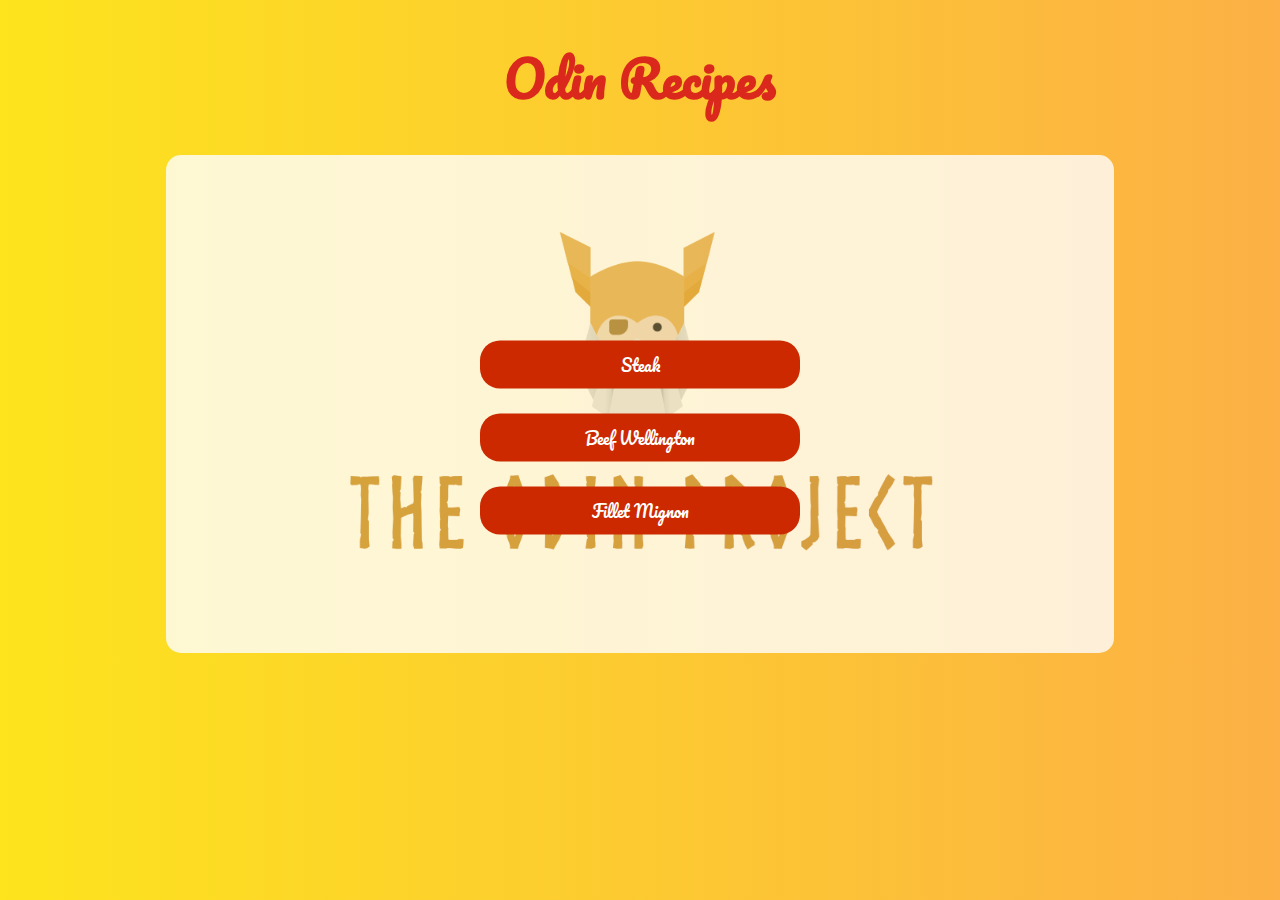
<file: index.html>
<!DOCTYPE html>
<html lang="en">
<head>
    <meta charset="UTF-8">
    <meta http-equiv="X-UA-Compatible" content="IE=edge">
    <meta name="viewport" content="width=device-width, initial-scale=1.0">
    <title>Odin Recipes</title>
    <link rel="stylesheet" href="styles.css">
    <link href="https://fonts.googleapis.com/css2?family=Pacifico&display=swap" rel="stylesheet">
</head>

<body style="font-family: Pacifico";>
        <h1>Odin Recipes</h1>
        <img src="odin.png" class="center">

      <div class="container">
        <a href="recipes/steak.html"><div class="class" id="transition">Steak</div></a>
        <a href="recipes/beef.html"><div class="class" id="transition">Beef Wellington</div></a>
        <a href="recipes/fillet.html"><div class="class" id="transition">Fillet Mignon</div></a>
      </div>

</body>
</html>
</file>
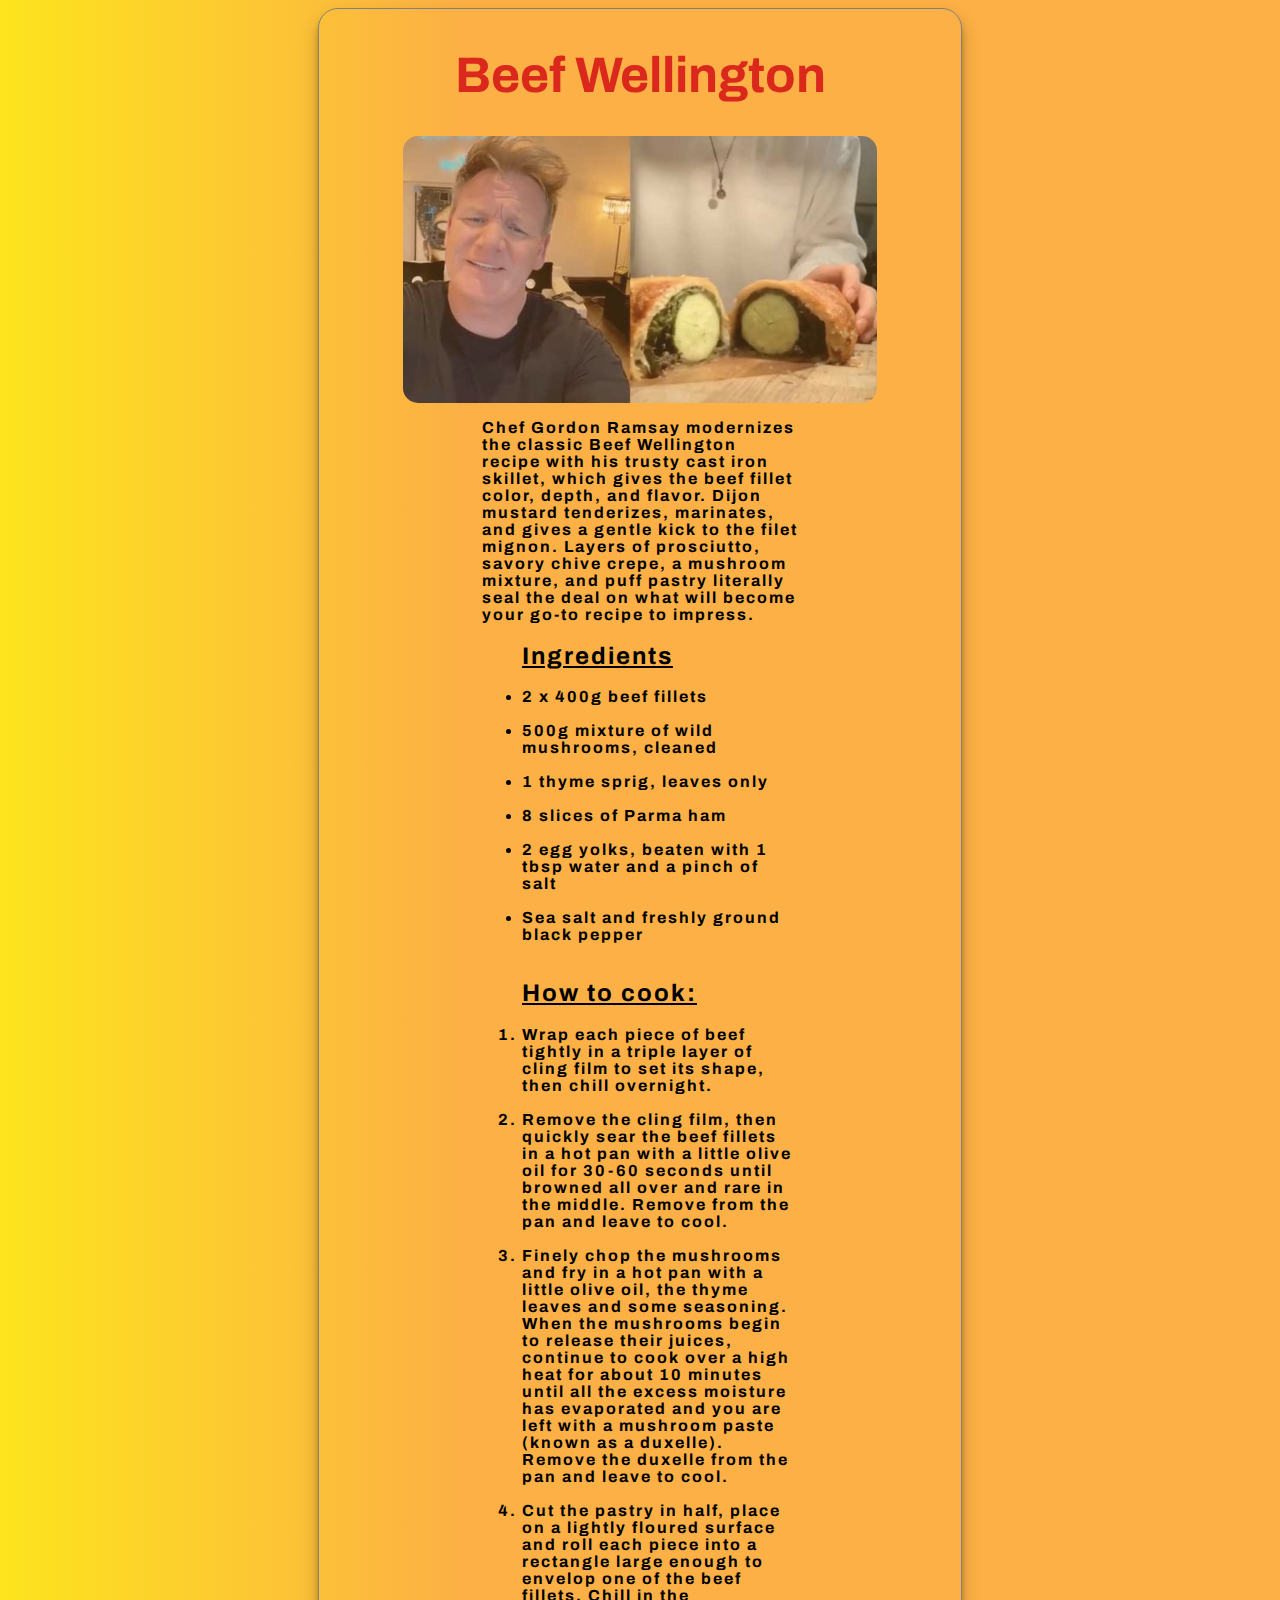
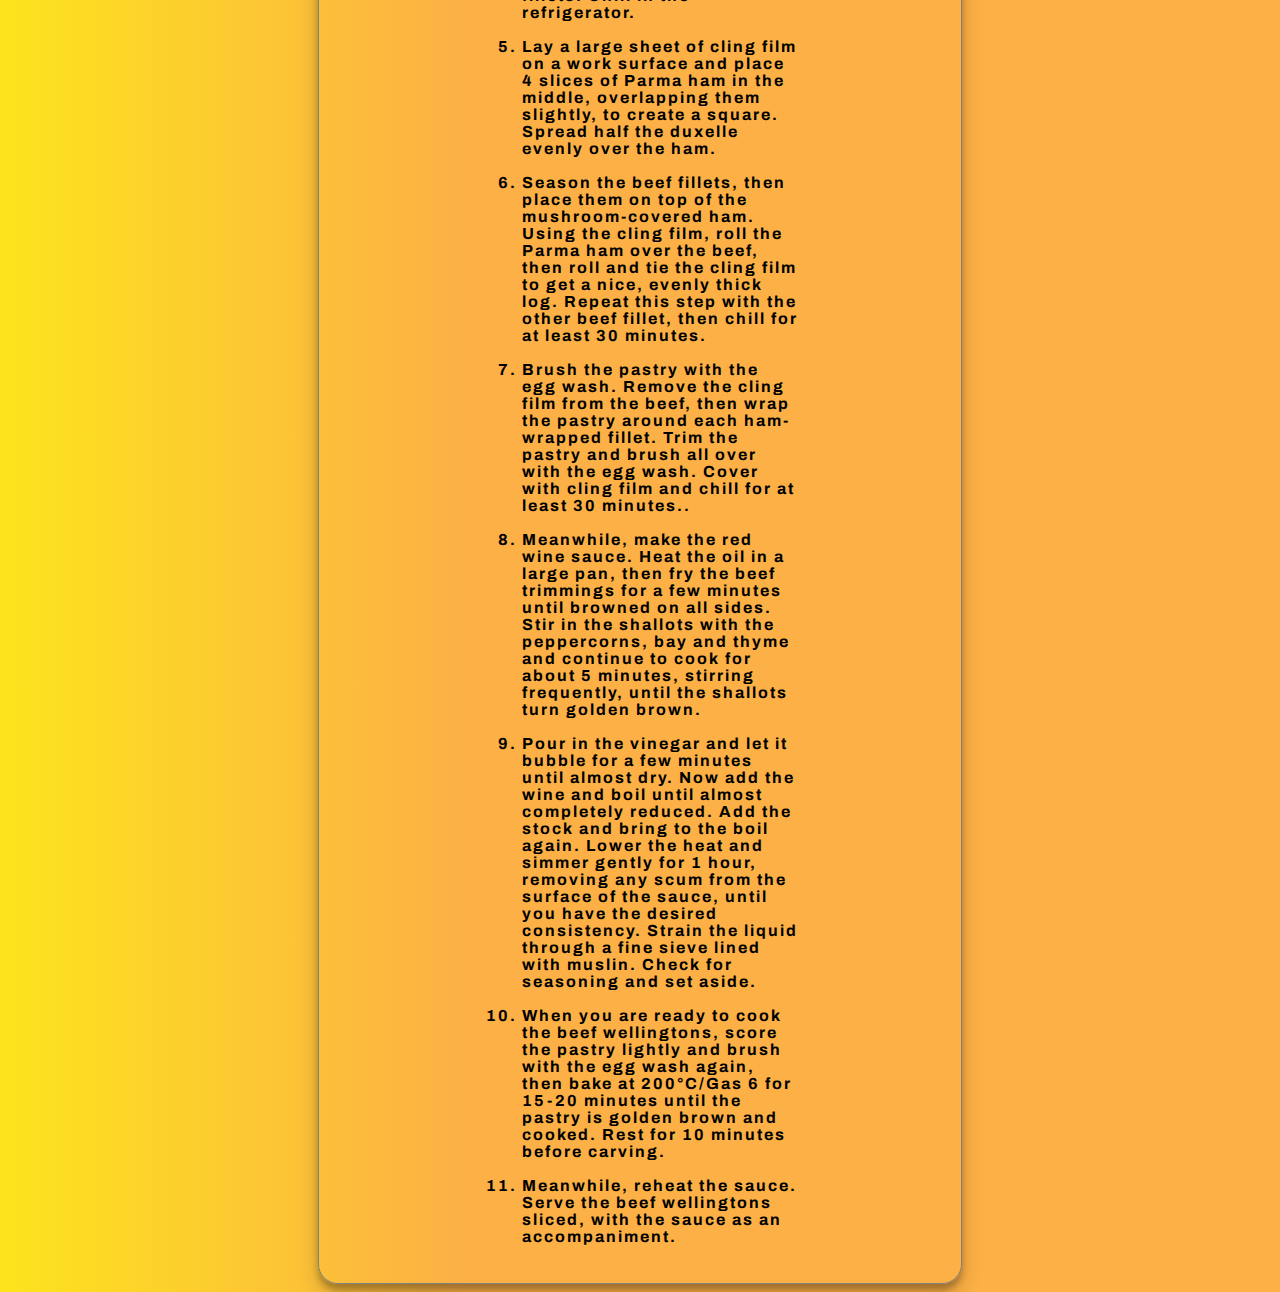
<file: recipes/beef.html>
<!DOCTYPE html>
<html lang="en">
<head>
    <meta charset="UTF-8">
    <meta http-equiv="X-UA-Compatible" content="IE=edge">
    <meta name="viewport" content="width=device-width, initial-scale=1.0">
    <title>Odin Recipes</title>
    <link rel="stylesheet" href="styles.css">
    <link href="https://fonts.googleapis.com/css2?family=Archivo&family=Ubuntu&display=swap" rel="stylesheet">
</head>

<body>
        <div class="container">
            <h1>Beef Wellington</h1>
        <img src="beef.jpeg" id="food" class="center">
            <div class="child">
                <p>Chef Gordon Ramsay modernizes the classic Beef Wellington recipe with his trusty cast iron skillet, which gives the beef fillet color, depth, and flavor. Dijon mustard tenderizes, marinates, and gives a gentle kick to the filet mignon. Layers of prosciutto, savory chive crepe, a mushroom mixture, 
                    and puff pastry literally seal the deal on what will become your go-to recipe to impress.</p>
            </div>

            <div class="child">
                <ul><h2><u>Ingredients</u></h2>
                    <li>2 x 400g beef fillets</li><br>
                    <li>500g mixture of wild mushrooms, cleaned</li><br>
                    <li>1 thyme sprig, leaves only</li><br>
                    <li>8 slices of Parma ham</li><br>
                    <li>2 egg yolks, beaten with 1 tbsp water and a pinch of salt</li><br>
                    <li>Sea salt and freshly ground black pepper</li><br>
                </ul>
            </div>

            <div class="child">

                <ol><h2><u>How to cook: </u></h2>
                    <li>Wrap each piece of beef tightly in a triple layer of cling film to set its shape, then chill overnight.</li><br>
                    <li>Remove the cling film, then quickly sear the beef fillets in a hot pan with a little olive oil for 30-60 seconds until browned
                         all over and rare in the middle. Remove from the pan and leave to cool.</li><br>
                    <li>Finely chop the mushrooms and fry in a hot pan with a little olive oil, the thyme leaves and some seasoning. When the mushrooms 
                        begin to release their juices, continue to cook over a high heat for about 10 minutes until all the excess moisture has evaporated and you 
                        are left with a mushroom paste (known as a duxelle). Remove the duxelle from the pan and leave to cool.</li><br>
                    <li>Cut the pastry in half, place on a lightly floured surface and roll each piece into a rectangle large enough to envelop one of the beef fillets. Chill in the refrigerator.</li><br>
                    <li>Lay a large sheet of cling film on a work surface and place 4 slices of Parma ham in the middle, overlapping them slightly, to create a square. Spread half the duxelle evenly over the ham.</li><br>
                    <li>Season the beef fillets, then place them on top of the mushroom-covered ham. Using the cling film, roll the Parma ham over the beef, then roll and tie the cling film to get a nice, evenly thick log. 
                        Repeat this step with the other beef fillet, then chill for at least 30 minutes.</li><br>
                        <li>Brush the pastry with the egg wash. Remove the cling film from the beef, then wrap the pastry around each ham-wrapped fillet. Trim the pastry and brush all over with the egg wash. Cover with cling film and chill for at least 30 minutes..</li><br>
                        <li>Meanwhile, make the red wine sauce. Heat the oil in a large pan, then fry the beef trimmings for a few minutes until browned on all sides. Stir in the shallots with the peppercorns, bay and thyme and continue to cook for about 5 minutes, 
                            stirring frequently, until the shallots turn golden brown.</li><br>
                        <li>Pour in the vinegar and let it bubble for a few minutes until almost dry. Now add the wine and boil until almost completely reduced. Add the stock and bring to the boil again. Lower the heat and simmer gently for 1 hour, removing any scum from the surface of the sauce, until you have the desired consistency. 
                            Strain the liquid through a fine sieve lined with muslin. Check for seasoning and set aside.</li><br>
                        <li>When you are ready to cook the beef wellingtons, score the pastry lightly and brush with the egg wash again, then bake at 200°C/Gas 6 for 15-20 minutes until the pastry is 
                            golden brown and cooked. Rest for 10 minutes before carving.</li><br>
                        <li>Meanwhile, reheat the sauce. Serve the beef wellingtons sliced, with the sauce as an accompaniment.</li><br>
                </ol>
            </div>
        </div>

    

</body>
</html>
</file>
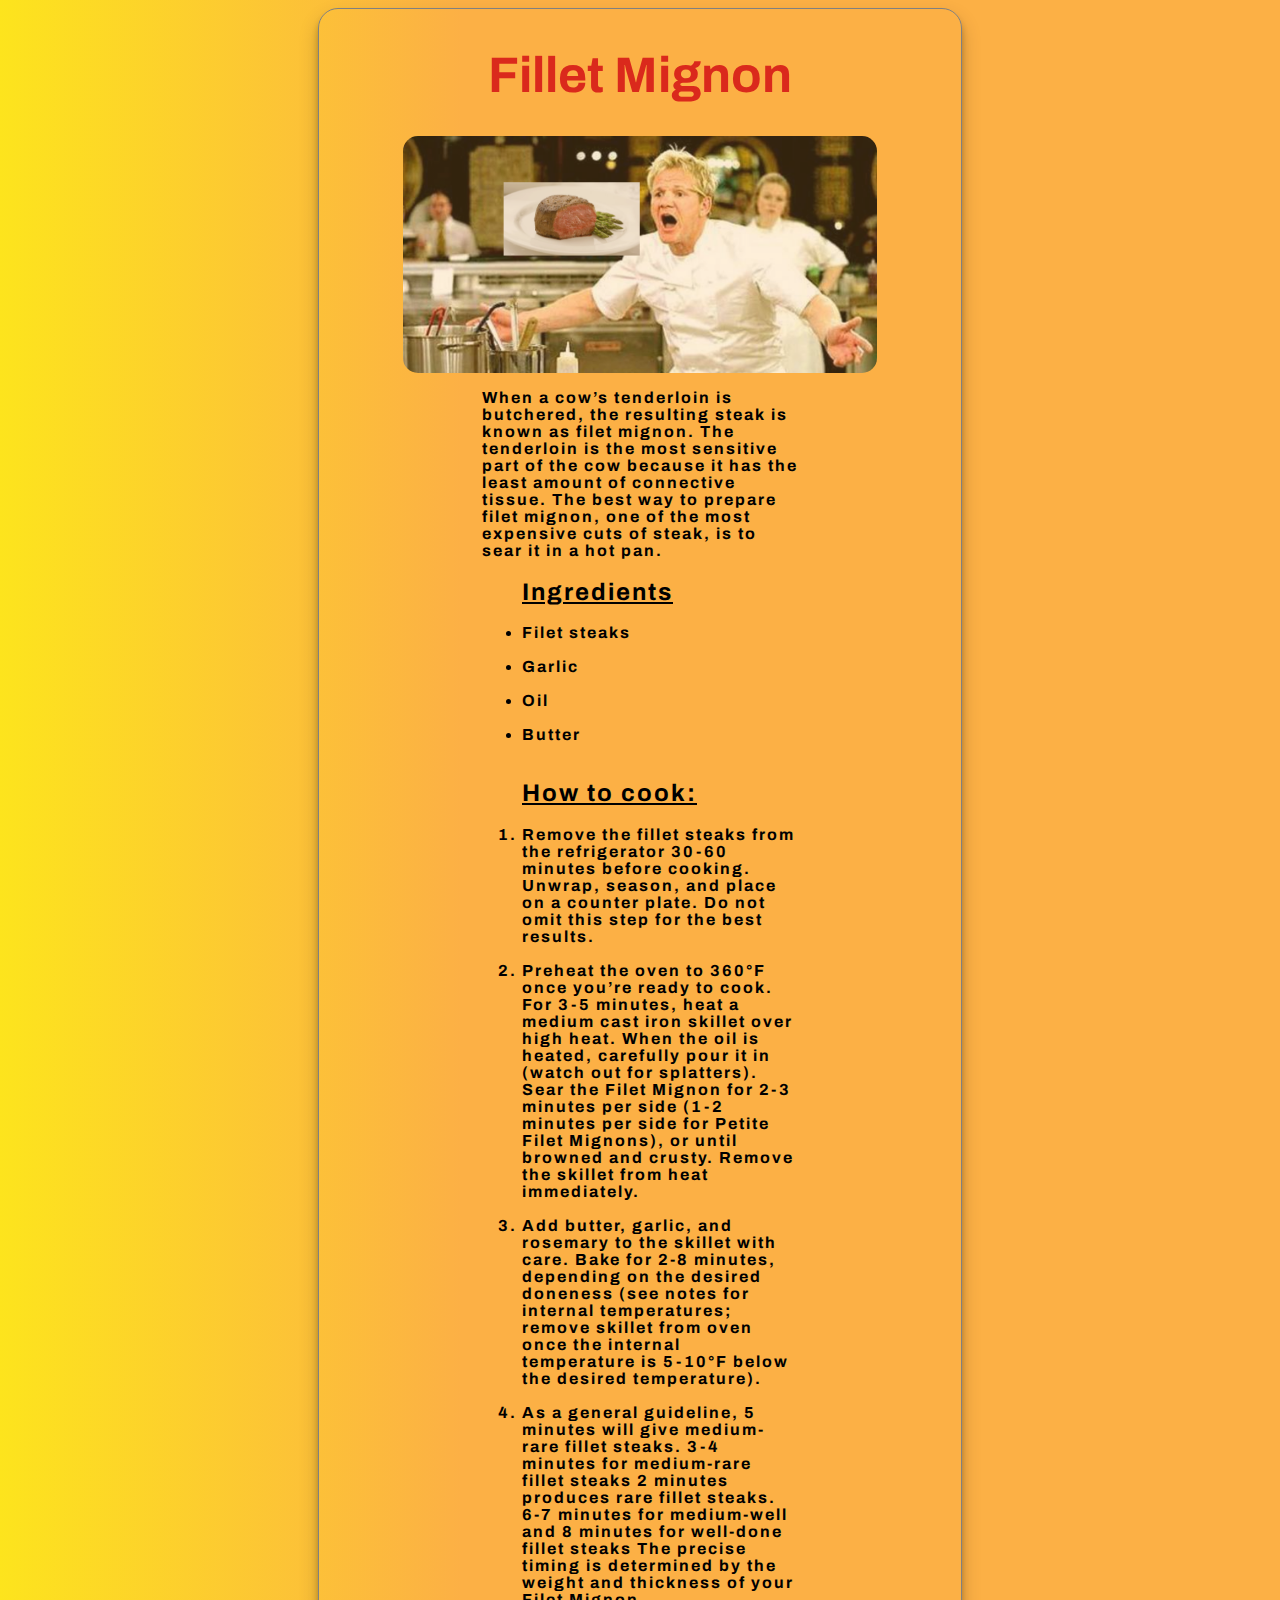
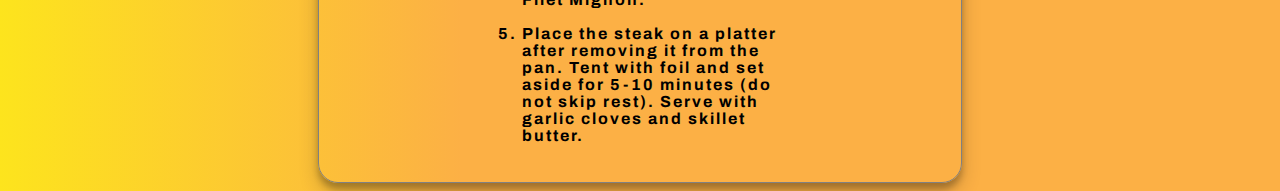
<file: recipes/fillet.html>
<!DOCTYPE html>
<html lang="en">
<head>
    <meta charset="UTF-8">
    <meta http-equiv="X-UA-Compatible" content="IE=edge">
    <meta name="viewport" content="width=device-width, initial-scale=1.0">
    <title>Odin Recipes</title>
    <link rel="stylesheet" href="styles.css">
    <link href="https://fonts.googleapis.com/css2?family=Archivo&family=Ubuntu&display=swap" rel="stylesheet">
</head>

<body>
        <div class="container">
            <h1>Fillet Mignon</h1>
        <img src="fillet.png" id="food" class="center">
            <div class="child">
                <p>When a cow’s tenderloin is butchered, the resulting steak is known as filet mignon. The tenderloin is the most sensitive part of the cow because it has the least amount of connective tissue. The best way to prepare filet mignon, 
                    one of the most expensive cuts of steak, is to sear it in a hot pan.</p>
            </div>

            <div class="child">
                <ul><h2><u>Ingredients</u></h2>
                    <li>Filet steaks</li><br>
                    <li>Garlic</li><br>
                    <li>Oil</li><br>
                    <li>Butter</li><br>
                </ul>
            </div>

            <div class="child">

                <ol><h2><u>How to cook: </u></h2>
                    <li>Remove the fillet steaks from the refrigerator 30-60 minutes before cooking. Unwrap, season, and place on a counter plate. Do not omit this step for the best results.</li><br>
                    <li>Preheat the oven to 360°F once you’re ready to cook. For 3-5 minutes, heat a medium cast iron skillet over high heat. When the oil is heated, carefully pour it in (watch out for splatters). Sear the Filet Mignon for 2-3 minutes per side (1-2 minutes per side for Petite Filet Mignons), 
                        or until browned and crusty. Remove the skillet from heat immediately.</li><br>
                    <li>Add butter, garlic, and rosemary to the skillet with care. Bake for 2-8 minutes, depending on the desired doneness (see notes for internal temperatures; remove skillet from oven once the internal 
                        temperature is 5-10°F below the desired temperature).</li><br>
                    <li>As a general guideline, 5 minutes will give medium-rare fillet steaks. 3-4 minutes for medium-rare fillet steaks 2 minutes produces rare fillet steaks. 6-7 minutes for medium-well and 8 minutes for well-done fillet steaks The precise timing is determined by the weight and thickness of your Filet Mignon.</li><br>
                    <li>Place the steak on a platter after removing it from the pan. Tent with foil and set aside for 5-10 minutes (do not skip rest). Serve with garlic cloves and skillet butter.
                    </li><br>
            </div>
        </div>

    

</body>
</html>
</file>
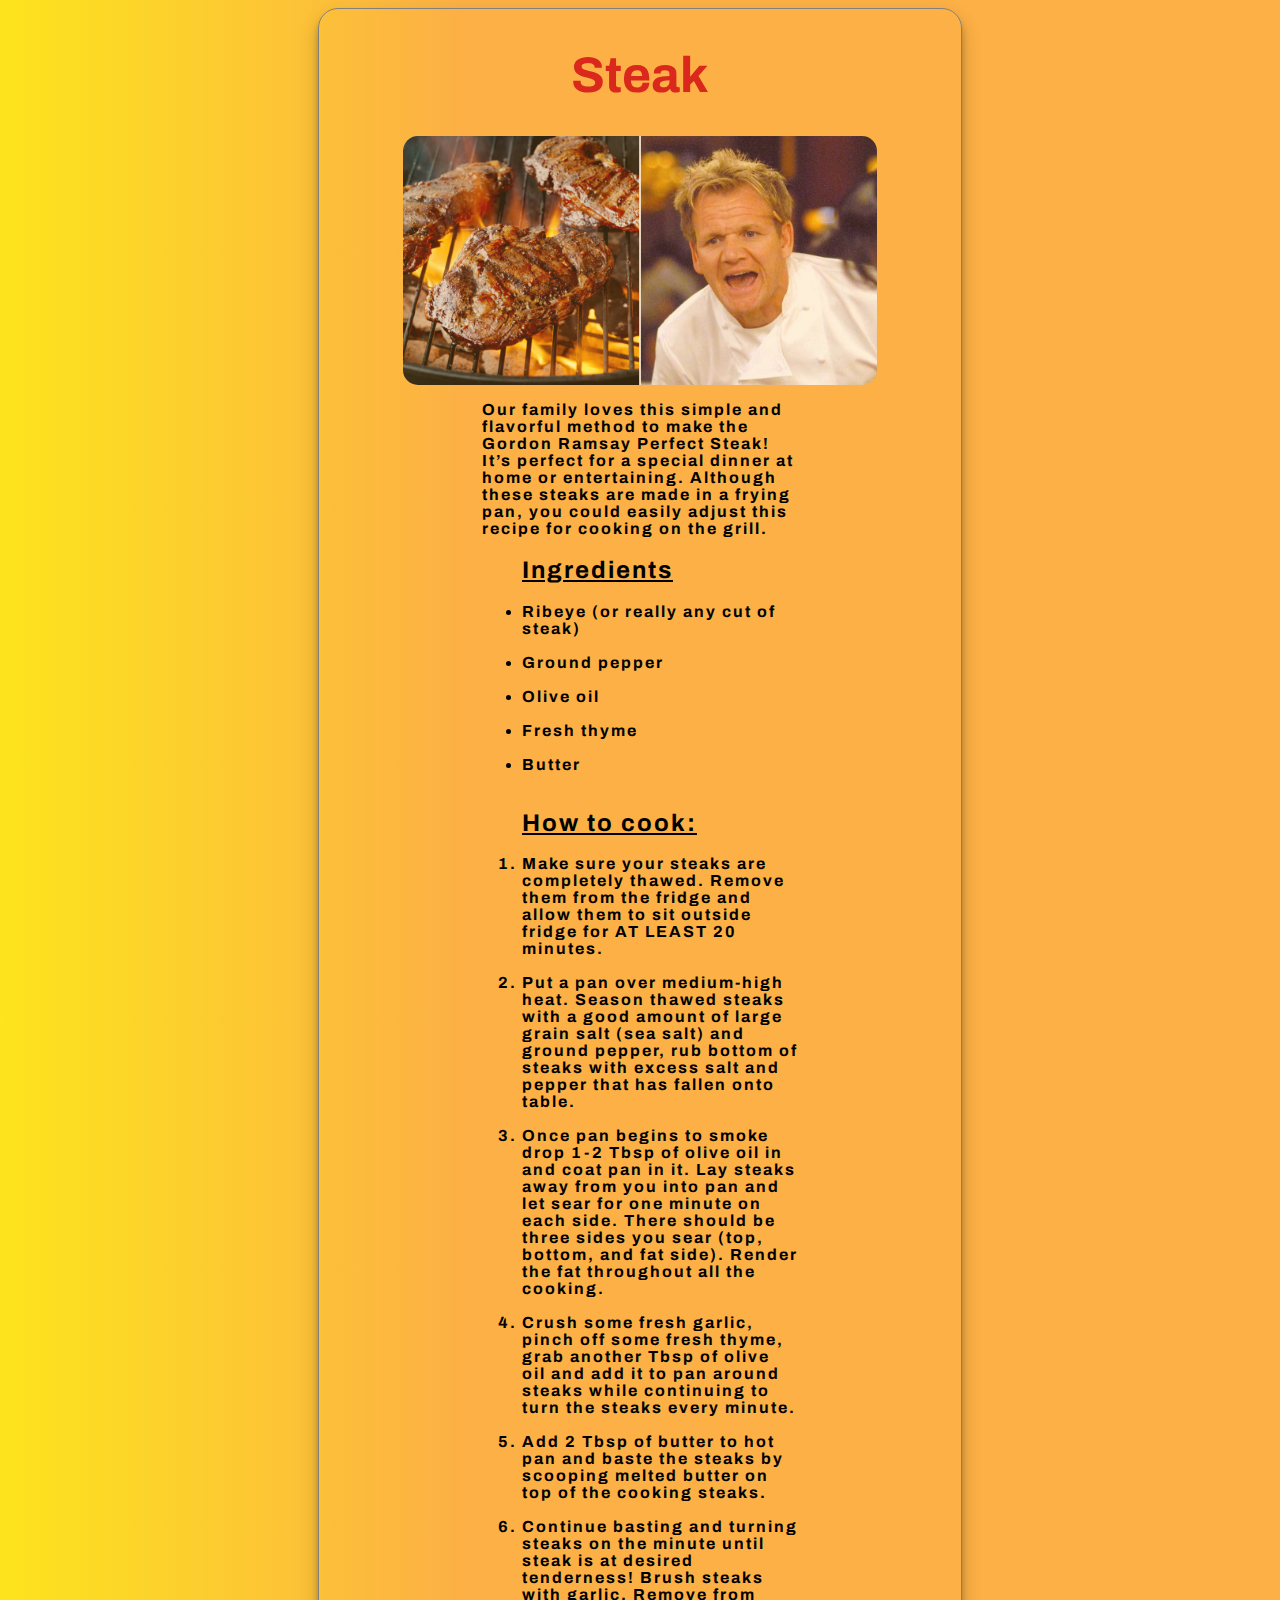
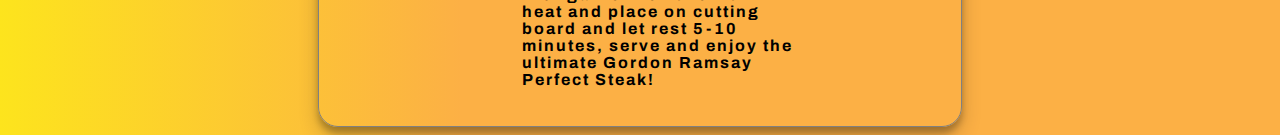
<file: recipes/steak.html>
<!DOCTYPE html>
<html lang="en">
<head>
    <meta charset="UTF-8">
    <meta http-equiv="X-UA-Compatible" content="IE=edge">
    <meta name="viewport" content="width=device-width, initial-scale=1.0">
    <title>Odin Recipes</title>
    <link rel="stylesheet" href="styles.css">
    <link href="https://fonts.googleapis.com/css2?family=Archivo&family=Ubuntu&display=swap" rel="stylesheet">
</head>

<body>
        <div class="container">
            <h1>Steak</h1>
        <img src="steak.jpg" id="food" class="center">
            <div class="child">
                <p>Our family loves this simple and flavorful method to make the Gordon Ramsay Perfect Steak! It’s perfect for a special dinner at home or entertaining. 
                 Although these steaks are made in a frying pan, you could easily adjust this recipe for cooking on the grill.</p>
            </div>

            <div class="child">
                <ul><h2><u>Ingredients</u></h2>
                    <li>Ribeye (or really any cut of steak)</li><br>
                    <li>Ground pepper</li><br>
                    <li>Olive oil</li><br>
                    <li>Fresh thyme</li><br>
                    <li>Butter</li><br>
                </ul>
            </div>

            <div class="child">

                <ol><h2><u>How to cook: </u></h2>
                    <li>Make sure your steaks are completely thawed. Remove them from the fridge and allow them to sit outside fridge for AT LEAST 20 minutes.</li><br>
                    <li>Put a pan over medium-high heat. Season thawed steaks with a good amount of large grain salt (sea salt) and ground pepper,
                         rub bottom of steaks with excess salt and pepper that has fallen onto table.</li><br>
                    <li>Once pan begins to smoke drop 1-2 Tbsp of olive oil in and coat pan in it. Lay steaks away from you into pan and let sear for one minute on each side. There should be three sides you sear (top, bottom, and fat side). 
                        Render the fat throughout all the cooking.</li><br>
                    <li>Crush some fresh garlic, pinch off some fresh thyme, grab another Tbsp of olive oil and add it to pan around steaks while continuing to turn the steaks every minute.</li><br>
                    <li>Add 2 Tbsp of butter to hot pan and baste the steaks by scooping melted butter on top of the cooking steaks.</li><br>
                    <li>Continue basting and turning steaks on the minute until steak is at desired tenderness! Brush steaks with garlic. Remove from heat and place on cutting board and let rest 5-10 minutes, 
                        serve and enjoy the ultimate Gordon Ramsay Perfect Steak!</li><br>
                </ol>
            </div>
        </div>

    

</body>
</html>
</file>
<file: styles.css>
body{
    background: linear-gradient(90deg, rgba(131,58,180,1) 0%, rgba(253,228,29,1) 0%, rgba(252,176,69,1) 100%); 
    font-family: 'Pacifico', cursive;
    color: #DA291C;
}

a{
    text-decoration: none;
    color: white;
}
h1{
    text-align: center;
    font-size: 50px;
}

.container{
    position: absolute;
    top: 50%;
    left: 50%;
    transform: translate(-50%, -50%);
}

.class:hover{
    animation-name: hover;
    animation-duration: 3s;
    animation-iteration-count: infinite;
    transform: scale(1.2);
}

@keyframes hover{
    0%{
        background-color: chocolate;
    }
    50%{
        background-color: gold;
    }
    100%{
        background-color: goldenrod;
    }
}

.class{
    border-radius: 20px;
    background-color: 	#cc2900 ;
    width: 300px;
    text-align: center;
    padding: 10px;
    margin-bottom: 25px;
    position: relative;

}


.center {
        display: block;
        margin-left: auto;
        margin-right: auto;
        width: 75%;
        opacity: 0.8;
        border-radius: 15px;
      }

#transition{
    transition: transform .3s ease-in-out;
}
</file>
<file: recipes/styles.css>
body{
    background: linear-gradient(90deg, rgba(131,58,180,1) 0%, rgba(253,228,29,1) 0%, rgba(252,176,69,1) 36%); 
    font-family: 'Archivo', sans-serif;
    color: black;
    height: 100%;
}

a{
    text-decoration: none;
    color: white;
}
h1{
    text-align: center;
    font-size: 50px;
    color: #DA291C;
}

.center {
    display: block;
    margin-left: auto;
    margin-right: auto;
    width: 75%;
    opacity: 0.8;
    border-radius: 15px;
  }

#food{
    opacity: 0.8;
    border-radius: 15px;
}

.child{
    font-weight: bold;
    justify-content: center;
    width: 50%;
    margin: auto;
    letter-spacing: 2px;

}

.container{
    scroll-behavior: smooth;
    display:block;
    margin-left: auto;
    margin-right: auto;
    width: 50%;
    box-shadow: 0 10px 20px rgba(0,0,0,0.19), 0 6px 6px rgba(0,0,0,0.23);
    max-height: fit-content;
    border-radius: 20px;
    align-self: auto;
    padding: 5px;
    border: 1.5px solid grey;
}
</file>
